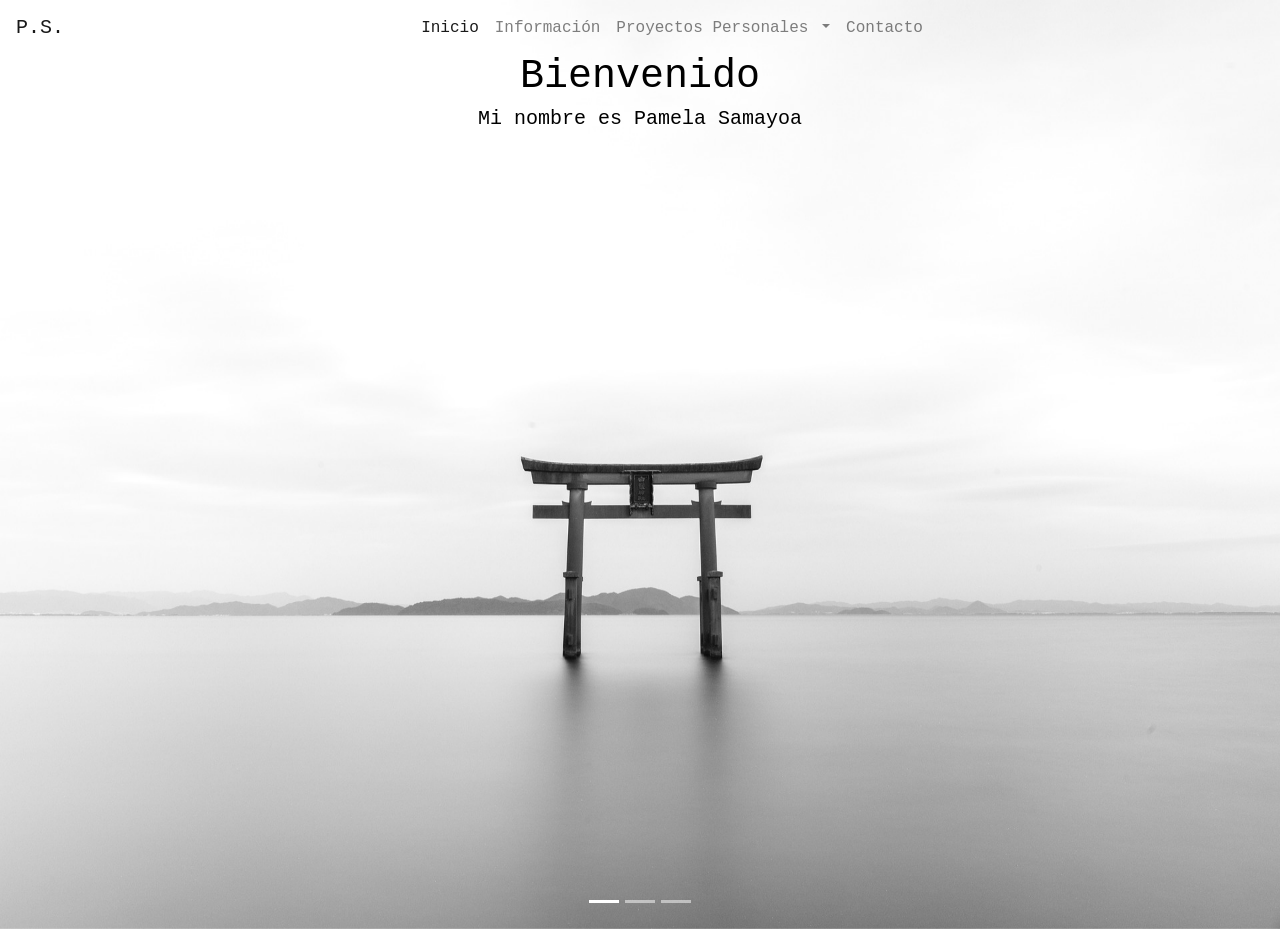
<file: index.html>
<!DOCTYPE html>
<html lang="en">
<head>
    <meta charset="UTF-8">
    <meta name="viewport" content="width=device-width, initial-scale=1.0">
    <link rel="stylesheet" href="./assets/css/estilos.css">
    <link rel="stylesheet" href="./assets/css/bootstrap.min.css">
    <link rel="stylesheet" href="./assets/animation/transition.min.css">
    <link rel="stylesheet" href="https://cdnjs.cloudflare.com/ajax/libs/animate.css/4.1.1/animate.min.css">
    <title>Pamela Samayoa</title>
</head>
<body>
  <header>
    <nav class="navbar navbar-expand-lg navbar-light fixed-top">
        <a class="navbar-brand" href="PaginaPrincipal.html">P.S.</a>
        <button class="navbar-toggler" type="button" data-toggle="collapse" data-target="#navbarSupportedContent" aria-controls="navbarSupportedContent" aria-expanded="false" aria-label="Toggle navigation">
          <span class="navbar-toggler-icon"></span>
        </button>
        <div class="collapse navbar-collapse" id="navbarSupportedContent">
          <ul class="navbar-nav m-auto">
            <li class="nav-item active">
              <a class="nav-link" href="index.html">Inicio<span class="sr-only">(current)</span></a>
            </li>
            <li class="nav-item">
              <a class="nav-link" href="SobreMi.html">Información</a>
            </li>
            <li class="nav-item dropdown">
              <a class="nav-link dropdown-toggle" href="#" id="navbarDropdown" role="button" data-toggle="dropdown" aria-haspopup="true" aria-expanded="false">
                Proyectos Personales
              </a>
              <div class="dropdown-menu c" aria-labelledby="navbarDropdown">
                <a class="dropdown-item" href="./ProyectosPersonales/BlogViajes/index.html" target="_blank">Blog de Viaje</a>
                <a class="dropdown-item" href="./ProyectosPersonales/BlogCocina/index.html" target="_blank">Blog de Cocina</a>
              </div>
            </li>
            <li class="nav-item">
              <a class="nav-link" href="./Contacto.html">Contacto</a>
            </li>
          </ul>
        </div>
      </nav>
    </header>
      <main>
        <div class="container-fluid" id="k">
        <div id="carouselExampleIndicators" class="carousel slide" data-ride="carousel">
          <ol class="carousel-indicators">
            <li data-target="#carouselExampleIndicators" data-slide-to="0" class="active"></li>
                <li data-target="#carouselExampleIndicators" data-slide-to="1"></li> 
               <li data-target="#carouselExampleIndicators" data-slide-to="2"></li> 
          </ol>
            <div class="carousel-inner ctamaño">
              <div class="carousel-item active" transition-style="in:circle:hesitate">
                <img class="d-block w-100 img-fluid" id="aument" src="./assets/img/tori-g1253691ed_1920.jpg" alt="Second slide">
                <div class="carousel-caption" id="t">
                  <h1 class="animate__animated animate__fadeInUp">Bienvenido</h1>
              </div>
              <div class="carousel-caption" id="a">
                <h5 class="animate__animated animate__fadeInUp">Mi nombre es Pamela Samayoa</h5>
            </div>
              </div>
                <div class="carousel-item">
                <img class="d-block w-100 img-fluid" id="aument" src="./assets/img/android-g78f330126_1920.jpg" alt="Second slide">
                <div class="carousel-caption" id="tam">
                  <h5>Programadora Full Stack</h5>
                    <p>La tecnología tiene un impacto directo en la vida cotidiana de las personas. <br> Brindarles una mejor navegación a los espectadores es una buena herramienta.</p>
                </div> 
              </div>
              <div class="carousel-item">
                <img class="d-block w-100 img-fluid" id="aument" src="./assets/img/robot-geb44dffe2_1280.jpg" alt="Third slide">
                  <div class="carousel-caption" id="col">
                    <h2>El blanco es el mejor lienzo para dejar que tu imaginación se divierta.</h2>
                  </div>
              </div>
            </div>              
        </div>  
      </div>
</main>
<script src="https://code.jquery.com/jquery-3.2.1.slim.min.js" integrity="sha384-KJ3o2DKtIkvYIK3UENzmM7KCkRr/rE9/Qpg6aAZGJwFDMVNA/GpGFF93hXpG5KkN" crossorigin="anonymous"></script>
<script src="https://cdn.jsdelivr.net/npm/popper.js@1.12.9/dist/umd/popper.min.js" integrity="sha384-ApNbgh9B+Y1QKtv3Rn7W3mgPxhU9K/ScQsAP7hUibX39j7fakFPskvXusvfa0b4Q" crossorigin="anonymous"></script>
<script src="https://cdn.jsdelivr.net/npm/bootstrap@4.0.0/dist/js/bootstrap.min.js" integrity="sha384-JZR6Spejh4U02d8jOt6vLEHfe/JQGiRRSQQxSfFWpi1MquVdAyjUar5+76PVCmYl" crossorigin="anonymous"></script>
</body>
</html>
</file>
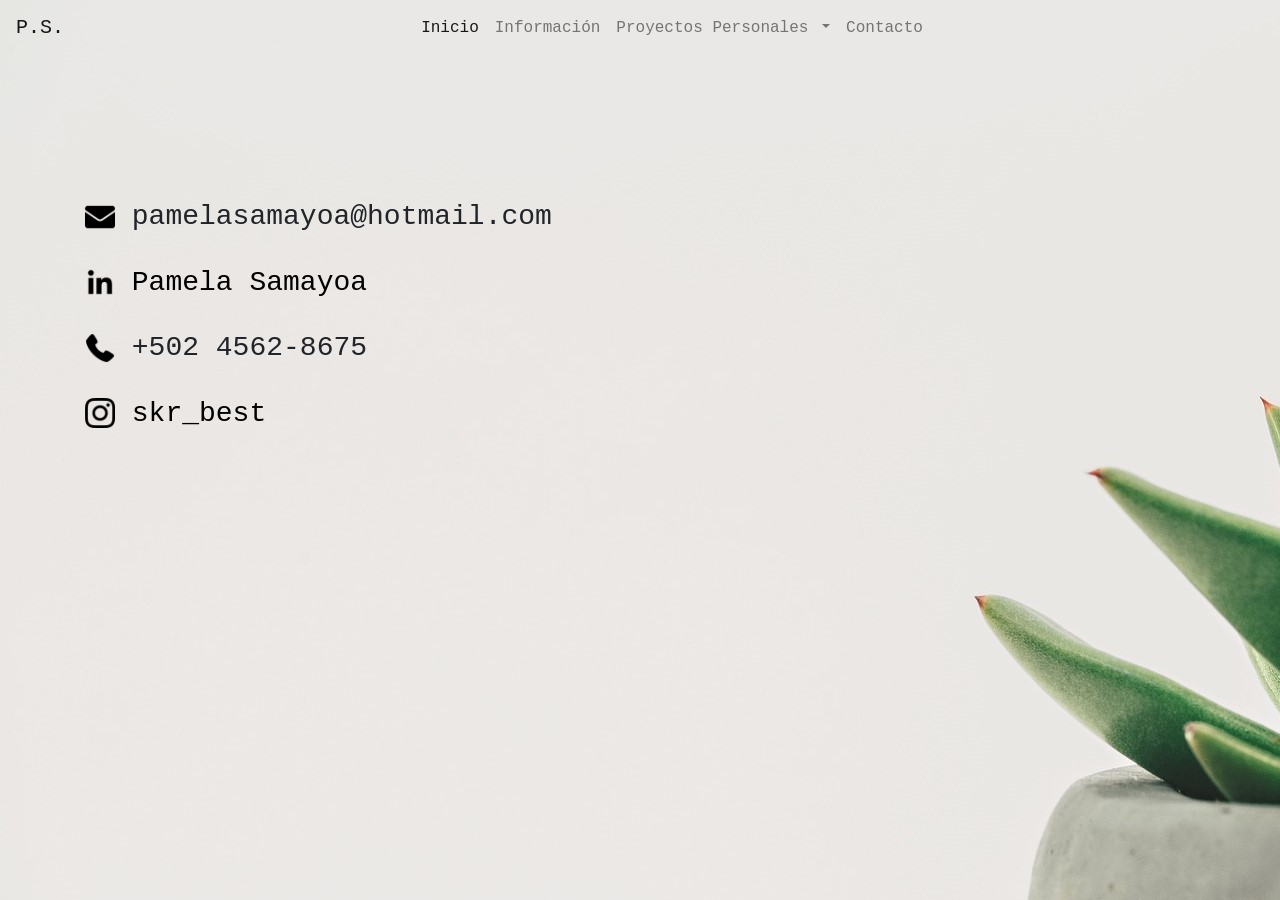
<file: Contacto.html>
<!DOCTYPE html>
<html lang="en">
<head>
    <meta charset="UTF-8">
    <meta name="viewport" content="width=device-width, initial-scale=1.0">
    <link rel="stylesheet" href="./assets/css/estilos.css">
    <link rel="stylesheet" href="./assets/css/bootstrap.min.css">
    <title>Contacto-Pamela Samayoa</title>
</head>
<body background="/assets/img/plant-g1667e9847_1920.jpg">
    <header>
        <nav class="navbar navbar-expand-lg navbar-light fixed-top">
            <a class="navbar-brand" href="PaginaPrincipal.html">P.S.</a>
            <button class="navbar-toggler" type="button" data-toggle="collapse" data-target="#navbarSupportedContent" aria-controls="navbarSupportedContent" aria-expanded="false" aria-label="Toggle navigation">
              <span class="navbar-toggler-icon"></span>
            </button>
            <div class="collapse navbar-collapse" id="navbarSupportedContent">
              <ul class="navbar-nav m-auto">
                <li class="nav-item active">
                  <a class="nav-link" href="index.html">Inicio<span class="sr-only">(current)</span></a>
                </li>
                <li class="nav-item">
                  <a class="nav-link" href="SobreMi.html">Información</a>
                </li>
                <li class="nav-item dropdown">
                  <a class="nav-link dropdown-toggle" href="#" id="navbarDropdown" role="button" data-toggle="dropdown" aria-haspopup="true" aria-expanded="false">
                    Proyectos Personales
                  </a>
                  <div class="dropdown-menu c" aria-labelledby="navbarDropdown">
                    <a class="dropdown-item" href="./ProyectosPersonales/BlogViajes/index.html" target="_blank">Blog de Viaje</a>
                    <a class="dropdown-item" href="./ProyectosPersonales/BlogCocina/index.html" target="_blank">Blog de Cocina</a>
                  </div>
                </li>
                <li class="nav-item">
                  <a class="nav-link" href="./Contacto.html">Contacto</a>
                </li>
              </ul>
              
            </div>
          </nav>
        </header>
    <main>
      <div class="container">
        <div class="cja">
          <h3><img id="correo" src="./assets/img/email.png" alt="Icono de correo electronico">  pamelasamayoa@hotmail.com</h3><br>
          <h3><img id="correo" src="./assets/img/linkedin.png" alt="Icono de correo electronico"><a class="lin" href="https://www.linkedin.com/in/pamela-samayoa-42357a245/" target="_blank">  Pamela Samayoa</a></h3><br>
          <h3><img id="correo" src="./assets/img/llamada-telefonica.png" alt="Icono de celular">  +502 4562-8675</h3><br>
          <h3><img id="correo" src="./assets/img/instagram.png" alt="Icono de correo electronico"><a class="lin" href="https://www.instagram.com/skr_best/" target="_blank">  skr_best</a></h3>
        </div>
      </div>
    </main>
    <script src="https://code.jquery.com/jquery-3.2.1.slim.min.js" integrity="sha384-KJ3o2DKtIkvYIK3UENzmM7KCkRr/rE9/Qpg6aAZGJwFDMVNA/GpGFF93hXpG5KkN" crossorigin="anonymous"></script>
    <script src="https://cdn.jsdelivr.net/npm/popper.js@1.12.9/dist/umd/popper.min.js" integrity="sha384-ApNbgh9B+Y1QKtv3Rn7W3mgPxhU9K/ScQsAP7hUibX39j7fakFPskvXusvfa0b4Q" crossorigin="anonymous"></script>
    <script src="https://cdn.jsdelivr.net/npm/bootstrap@4.0.0/dist/js/bootstrap.min.js" integrity="sha384-JZR6Spejh4U02d8jOt6vLEHfe/JQGiRRSQQxSfFWpi1MquVdAyjUar5+76PVCmYl" crossorigin="anonymous"></script>    
</body>
</html>
</file>
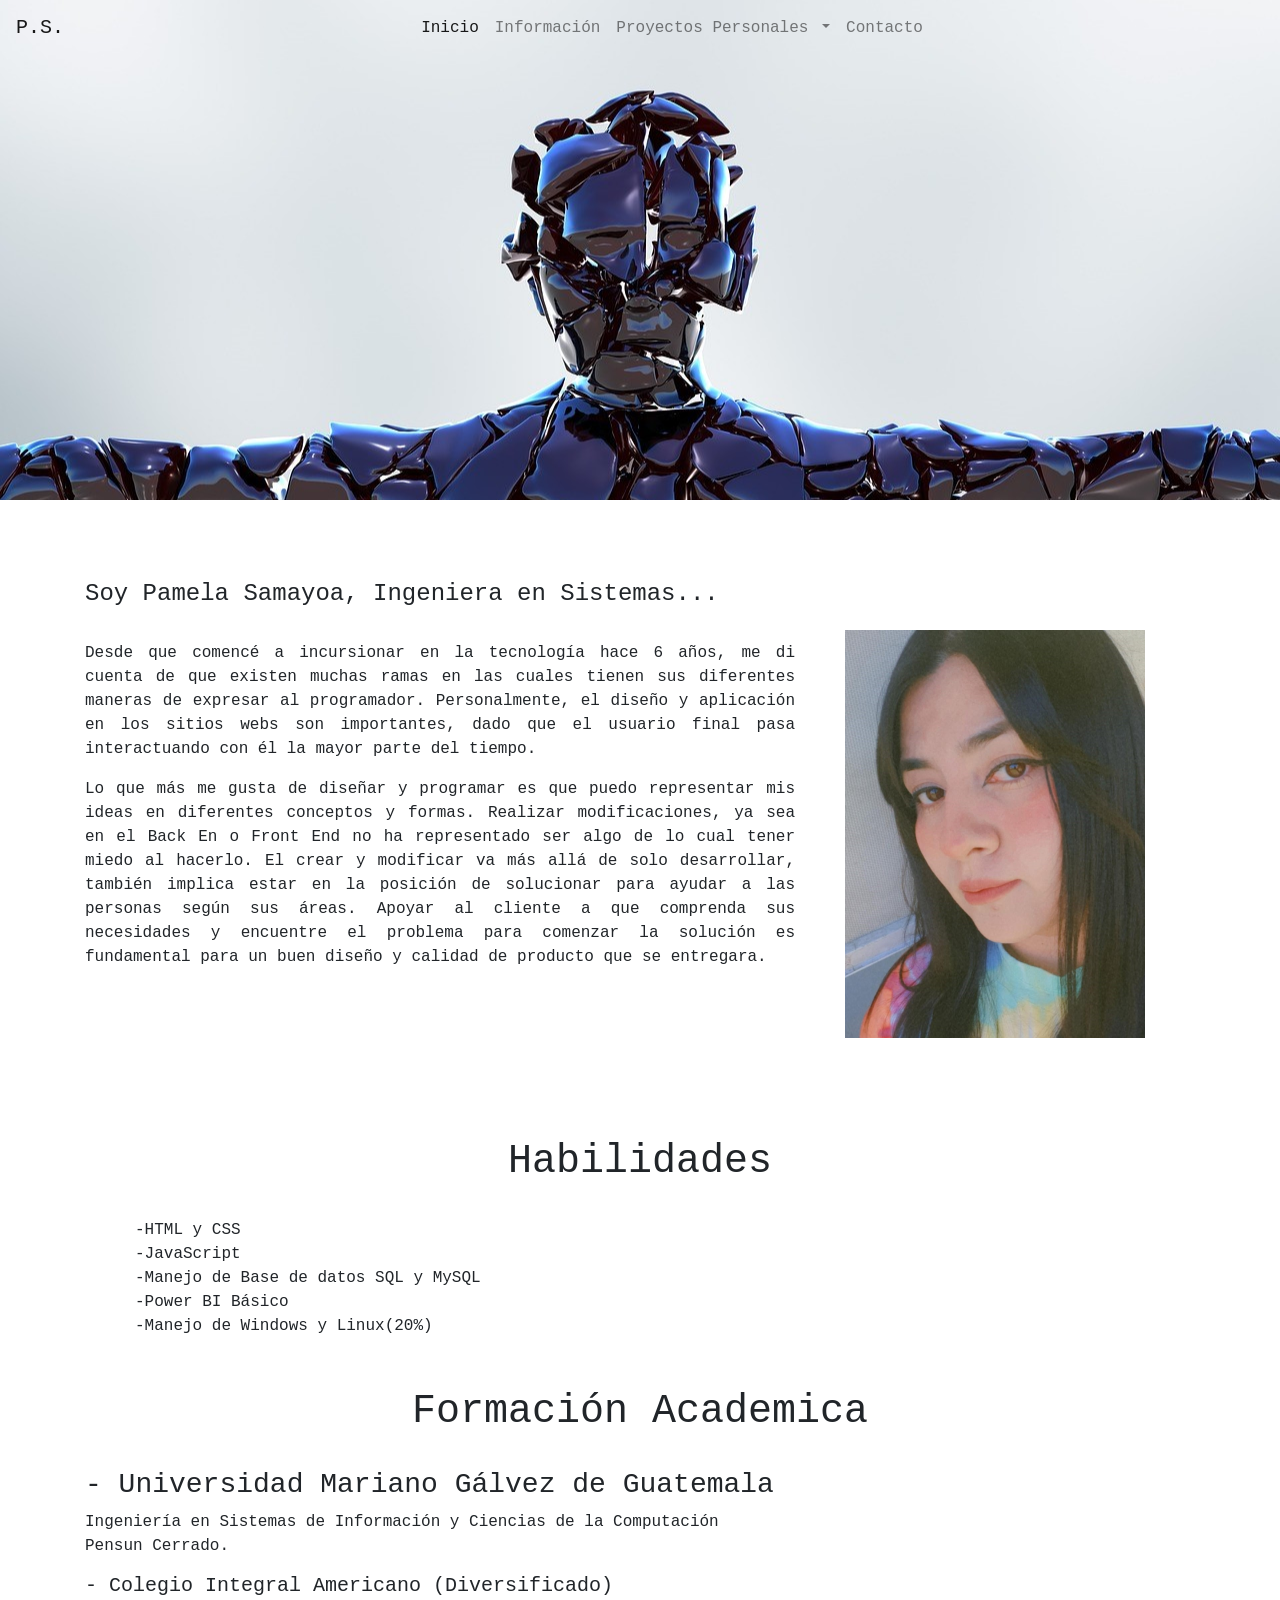
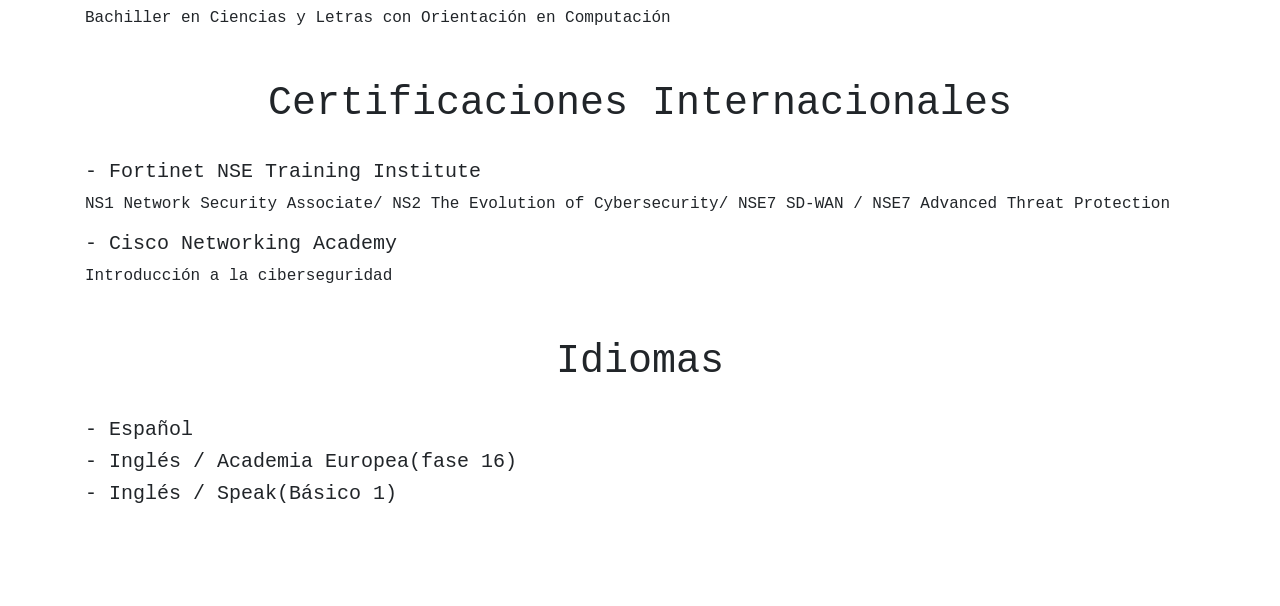
<file: SobreMi.html>
<!DOCTYPE html>
<html lang="en">
<head>
    <meta charset="UTF-8">
    <meta name="viewport" content="width=device-width, initial-scale=1.0">
    <link rel="stylesheet" href="./assets/css/estilos.css">
    <link rel="stylesheet" href="./assets/css/bootstrap.min.css">
    <title>Pamela Samayoa-Sobre mi</title>
</head>
<body>
    
        <nav class="navbar navbar-expand-lg navbar-light fixed-top">
            <a class="navbar-brand" href="PaginaPrincipal.html">P.S.</a>
            <button class="navbar-toggler" type="button" data-toggle="collapse" data-target="#navbarSupportedContent" aria-controls="navbarSupportedContent" aria-expanded="false" aria-label="Toggle navigation">
              <span class="navbar-toggler-icon"></span>
            </button>
            <div class="collapse navbar-collapse" id="navbarSupportedContent">
              <ul class="navbar-nav m-auto">
                <li class="nav-item active">
                  <a class="nav-link" href="index.html">Inicio<span class="sr-only">(current)</span></a>
                </li>
                <li class="nav-item">
                  <a class="nav-link" href="SobreMi.html">Información</a>
                </li>
                <li class="nav-item dropdown">
                  <a class="nav-link dropdown-toggle" href="#" id="navbarDropdown" role="button" data-toggle="dropdown" aria-haspopup="true" aria-expanded="false">
                    Proyectos Personales
                  </a>
                  <div class="dropdown-menu c" aria-labelledby="navbarDropdown">
                    <a class="dropdown-item" href="./ProyectosPersonales/BlogViajes/index.html" target="_blank">Blog de Viaje</a>
                    <a class="dropdown-item" href="./ProyectosPersonales/BlogCocina/index.html" target="_blank">Blog de Cocina</a>
                  </div>
                </li>
                <li class="nav-item">
                  <a class="nav-link" href="./Contacto.html">Contacto</a>
                </li>
              </ul>
            </div>
          </nav>
          <header class="header"></header>
    <main>
      <div class="container">
        <div class="d-flex sobre">
            <div class="caja1">
                <h4 class="text-left">Soy Pamela Samayoa, Ingeniera en Sistemas...</h4><br>
                <p class="text-justify">Desde que comencé a incursionar en la tecnología hace 6 años, me di cuenta de que existen muchas
                    ramas en las cuales tienen sus diferentes maneras de expresar al programador. 
                     Personalmente, el diseño y aplicación en los sitios webs son importantes, 
                    dado que el usuario final pasa interactuando con él la mayor parte del tiempo.  </p> 
                    <p class="text-justify">Lo que más me gusta de diseñar y programar es que puedo representar mis ideas en diferentes 
                        conceptos y formas. Realizar modificaciones, ya sea en el Back En o Front End no ha representado ser algo de lo cual 
                        tener miedo al hacerlo. El crear y modificar va más allá de solo desarrollar, también implica estar en la posición 
                        de solucionar para ayudar a las personas según sus áreas. Apoyar al cliente a que comprenda sus necesidades y encuentre 
                        el problema para comenzar la solución es fundamental para un buen diseño y calidad de producto que se entregara. </p>             
            </div>
            <div class="caja2">
              <img src="./assets/img/perfil4.jpg" id="perfil" alt="...">
            </div>
        </div>
      </div>
      <div class="container">
        <div class="caja2">
          <h1 class="text-center">Habilidades</h1><br>
          <p class="text-justify">-HTML y CSS <br> -JavaScript <br>-Manejo de Base de datos SQL y MySQL <br> -Power BI Básico <br>-Manejo de Windows y Linux(20%)</p>
        </div> 
      </div>
      <div class="container">
        <div class="caja4">
          <h1 class="text-center">Formación Academica</h1><br>
            <h3 class="text-left">- Universidad Mariano Gálvez de Guatemala</h3>
            <p class="text-justify">Ingeniería en Sistemas de Información y Ciencias de la Computación <br>
                Pensun Cerrado.</p>
            <h5 class="text-left">- Colegio Integral Americano (Diversificado)</h5>
            <p class="text-justify">Bachiller en Ciencias y Letras con Orientación en Computación</p> 
        </div>  
      </div>  
      <div class="container">
        <div class="caja5">
          <h1 class="text-center">Certificaciones Internacionales</h1><br>
          <h5 class="text-left">- Fortinet NSE Training Institute</h5>
          <p class="text-justify">NS1 Network Security Associate/ NS2 The Evolution of Cybersecurity/ NSE7 SD-WAN / NSE7 Advanced Threat Protection</p>
          <h5 class="text-left">- Cisco Networking Academy</h5>
          <p class="text-justify">Introducción a la ciberseguridad</p> 
        </div>
      </div>
      <div class="container">
        <div class="caja6">
          <h1 class="text-center">Idiomas</h1><br>
        <h5 class="text-left">- Español</h5>
        <h5 class="text-left">- Inglés / Academia Europea(fase 16)</h5>
        <h5 class="text-left">- Inglés / Speak(Básico 1)</h5>
        </div>
      </div>  
    </main>
    <script src="https://code.jquery.com/jquery-3.2.1.slim.min.js" integrity="sha384-KJ3o2DKtIkvYIK3UENzmM7KCkRr/rE9/Qpg6aAZGJwFDMVNA/GpGFF93hXpG5KkN" crossorigin="anonymous"></script>
    <script src="https://cdn.jsdelivr.net/npm/popper.js@1.12.9/dist/umd/popper.min.js" integrity="sha384-ApNbgh9B+Y1QKtv3Rn7W3mgPxhU9K/ScQsAP7hUibX39j7fakFPskvXusvfa0b4Q" crossorigin="anonymous"></script>
    <script src="https://cdn.jsdelivr.net/npm/bootstrap@4.0.0/dist/js/bootstrap.min.js" integrity="sha384-JZR6Spejh4U02d8jOt6vLEHfe/JQGiRRSQQxSfFWpi1MquVdAyjUar5+76PVCmYl" crossorigin="anonymous"></script>    
</body>
</html>
</file>
<file: assets/css/estilos.css>
/* Modificaciones generales */
*{
    margin: 0;
    padding: 0;
    font-family: Courier New;
}

main{
    background: white;
}
/* Navbar modificaciones */
div .c{
    background-color: #E4E4EF;
}
#k{
    padding: 0;
}
/* Modificaciones div container */
.ctamaño{
    max-height: 929px;
}
/* modicicación primera imagen y contenedor*/
#aument{
    min-height: 929px;
}
div #t{
        margin-bottom: 780px;
        color: black;
}
div #a{
        margin-bottom: 750px;
        color: black; 
}
/* Modicicación segunda imagen y contenedor */
div #tam{
    margin-bottom: 6%;
    background-color: white;
    color: black;
    border-radius: 10px;
    font-size: x-large;
}
/* Modicicación tercera imagen y contenedor */
div #col{
    margin-bottom: 824px;
    color: black;
    border-radius: 10px;
    opacity: 0.8;
}
@keyframes circle-in-hesitate {
    0% {
      clip-path: circle(0%);
    }
    40% {
      clip-path: circle(40%);
    }
    100% {
      clip-path: circle(125%);
    }
  }
  
  [transition-style="in:circle:hesitate"] {
    animation: 2.5s cubic-bezier(.25, 1, .30, 1) circle-in-hesitate both;
  }



.header {
    background: url(/assets/img/sobre.jpg) no-repeat center;
    min-height: 500px;
  }
/* Página Sobre mi */
.sobre{
    margin-top: 80px;
}
/* Modificación de div por caja */
.caja2{
    margin: 50px;
}
/* Modificación de foto de perfil */
#perfil{
    float: right;
    width: 300px;
}
h1 #mi{
    text-align: center;
}
/* Modificación Secciones de información*/
div .FA{
    margin-top: 80px;
}
.caja2{
    margin-top: 50px;
}
.caja5{
    margin-top: 50px;
}
.caja6{
    margin-top: 50px;
    margin-bottom: 100px;
}


/* Modificación pagina Contacto */
div .cja{
    margin-top: 200px;
     position:absolute;;
}
#correo{
    width: 30px;
}
.lin{
    color: black;
}
</file>
<file: assets/animation/transition.min.css>
:root{--circle-center-center-out:circle(0%);--circle-center-center-in:circle(125%);--circle-hesitate:circle(40%);--circle-top-left-out:circle(0% at top left);--circle-top-right-out:circle(0% at top right);--circle-bottom-right-out:circle(0% at bottom right);--circle-bottom-left-out:circle(0% at bottom left);--circle-top-left-in:circle(150% at top left);--circle-top-right-in:circle(150% at top right);--circle-bottom-right-in:circle(150% at bottom right);--circle-bottom-left-in:circle(150% at bottom left);--wipe-in:inset(0 0 0 0);--wipe-bottom:inset(100% 0 0 0);--wipe-left:inset(0 100% 0 0);--wipe-top:inset(0 0 100% 0);--wipe-right:inset(0 0 0 100%);--wipe-top-left-in:polygon(50% -50%,150% 50%,50% 150%,-50% 50%);--wipe-top-right-in:polygon(50% -50%,150% 50%,50% 150%,-50% 50%);--wipe-bottom-left-in:polygon(50% -50%,150% 50%,50% 150%,-50% 50%);--wipe-bottom-right-in:polygon(-50% 0%,200% 0,0 200%,0 -50%);--wipe-top-left-out:polygon(0 0,0 0,0 0,0 50%);--wipe-top-right-out:polygon(50% -50%,150% 50%,150% 50%,50% -50%);--wipe-bottom-left-out:polygon(-50% 50%,50% 150%,50% 150%,-50% 50%);--wipe-bottom-right-out:polygon(150% 50%,150% 50%,50% 150%,50% 150%);--wipe-cinematic-out:inset(100% 0 100% 0);--wipe-cinematic-mid:inset(10% 0 10% 0);--square-hesitate:inset(33% 33% 33% 33%);--square-out:inset(100% 100% 100% 100%);--square-in:var(--wipe-in);--square-top-left-out:inset(0 100% 100% 0);--square-top-right-out:inset(0 0 100% 100%);--square-bottom-left-out:inset(100% 100% 0 0);--square-bottom-right-out:inset(100% 0 0 100%);--diamond-center-in:polygon(-50% 50%,50% -50%,150% 50%,50% 150%);--diamond-center-out:polygon(50% 50%,50% 50%,50% 50%,50% 50%);--diamond-hesitate:polygon(45% 50%,50% 25%,55% 50%,50% 75%);--opposing-corners-in:polygon(0 0,0 100%,100% 100%,100% 0);--opposing-corners-out:polygon(0 0,50% 50%,100% 100%,50% 50%)}[transition-style]{animation-delay:var(--transition__delay,0);animation-duration:var(--transition__duration,2.5s);animation-timing-function:var(--transition__easing,cubic-bezier(.25,1,.3,1));animation-fill-mode:both;will-change:clip-path}@media (prefers-reduced-motion:reduce),print{[transition-style]{animation-duration:1ms!important;transition-duration:1ms!important;animation-iteration-count:1!important}}@keyframes wipe-out-top{0%{-webkit-clip-path:var(--wipe-in);clip-path:var(--wipe-in)}to{-webkit-clip-path:var(--wipe-top);clip-path:var(--wipe-top)}}[transition-style="out:wipe:top"],[transition-style="out:wipe:up"]{animation-name:wipe-out-top}@keyframes wipe-out-right{0%{-webkit-clip-path:var(--wipe-in);clip-path:var(--wipe-in)}to{-webkit-clip-path:var(--wipe-right);clip-path:var(--wipe-right)}}[transition-style="out:wipe:right"]{animation-name:wipe-out-right}@keyframes wipe-out-bottom{0%{-webkit-clip-path:var(--wipe-in);clip-path:var(--wipe-in)}to{-webkit-clip-path:var(--wipe-bottom);clip-path:var(--wipe-bottom)}}[transition-style="out:wipe:bottom"],[transition-style="out:wipe:down"]{animation-name:wipe-out-bottom}@keyframes wipe-out-left{0%{-webkit-clip-path:var(--wipe-in);clip-path:var(--wipe-in)}to{-webkit-clip-path:var(--wipe-left);clip-path:var(--wipe-left)}}[transition-style="out:wipe:left"]{animation-name:wipe-out-left}@keyframes wipe-in-top{0%{-webkit-clip-path:var(--wipe-top);clip-path:var(--wipe-top)}to{-webkit-clip-path:var(--wipe-in);clip-path:var(--wipe-in)}}[transition-style="in:wipe:down"],[transition-style="in:wipe:top"]{animation-name:wipe-in-top}@keyframes wipe-in-right{0%{-webkit-clip-path:var(--wipe-left);clip-path:var(--wipe-left)}to{-webkit-clip-path:var(--wipe-in);clip-path:var(--wipe-in)}}[transition-style="in:wipe:right"]{animation-name:wipe-in-right}@keyframes wipe-in-bottom{0%{-webkit-clip-path:var(--wipe-bottom);clip-path:var(--wipe-bottom)}to{-webkit-clip-path:var(--wipe-in);clip-path:var(--wipe-in)}}[transition-style="in:wipe:bottom"],[transition-style="in:wipe:up"]{animation-name:wipe-in-bottom}@keyframes wipe-in-left{0%{-webkit-clip-path:var(--wipe-right);clip-path:var(--wipe-right)}to{-webkit-clip-path:var(--wipe-in);clip-path:var(--wipe-in)}}[transition-style="in:wipe:left"]{animation-name:wipe-in-left}@keyframes wipe-in-top-right{0%{-webkit-clip-path:var(--wipe-bottom-left-out);clip-path:var(--wipe-bottom-left-out)}to{-webkit-clip-path:var(--wipe-top-right-in);clip-path:var(--wipe-top-right-in)}}[transition-style="in:wipe:top-right"]{animation-name:wipe-in-top-right}@keyframes wipe-in-top-left{0%{-webkit-clip-path:var(--wipe-bottom-right-out);clip-path:var(--wipe-bottom-right-out)}to{-webkit-clip-path:var(--wipe-top-left-in);clip-path:var(--wipe-top-left-in)}}[transition-style="in:wipe:top-left"]{animation-name:wipe-in-top-left}@keyframes wipe-in-bottom-right{0%{-webkit-clip-path:var(--wipe-top-left-out);clip-path:var(--wipe-top-left-out)}to{-webkit-clip-path:var(--wipe-bottom-right-in);clip-path:var(--wipe-bottom-right-in)}}[transition-style="in:wipe:bottom-right"]{animation-name:wipe-in-bottom-right}@keyframes wipe-in-bottom-left{0%{-webkit-clip-path:var(--wipe-top-right-out);clip-path:var(--wipe-top-right-out)}to{-webkit-clip-path:var(--wipe-bottom-left-in);clip-path:var(--wipe-bottom-left-in)}}[transition-style="in:wipe:bottom-left"]{animation-name:wipe-in-bottom-left}@keyframes wipe-out-top-right{0%{-webkit-clip-path:var(--wipe-bottom-left-in);clip-path:var(--wipe-bottom-left-in)}to{-webkit-clip-path:var(--wipe-top-right-out);clip-path:var(--wipe-top-right-out)}}[transition-style="out:wipe:top-right"]{animation-name:wipe-out-top-right}@keyframes wipe-out-top-left{0%{-webkit-clip-path:var(--wipe-bottom-right-in);clip-path:var(--wipe-bottom-right-in)}to{-webkit-clip-path:var(--wipe-top-left-out);clip-path:var(--wipe-top-left-out)}}[transition-style="out:wipe:top-left"]{animation-name:wipe-out-top-left}@keyframes wipe-out-bottom-right{0%{-webkit-clip-path:var(--wipe-top-left-in);clip-path:var(--wipe-top-left-in)}to{-webkit-clip-path:var(--wipe-bottom-right-out);clip-path:var(--wipe-bottom-right-out)}}[transition-style="out:wipe:bottom-right"]{animation-name:wipe-out-bottom-right}@keyframes wipe-out-bottom-left{0%{-webkit-clip-path:var(--wipe-top-right-in);clip-path:var(--wipe-top-right-in)}to{-webkit-clip-path:var(--wipe-bottom-left-out);clip-path:var(--wipe-bottom-left-out)}}[transition-style="out:wipe:bottom-left"]{animation-name:wipe-out-bottom-left}@keyframes wipe-cinematic-out{0%{-webkit-clip-path:var(--wipe-in);clip-path:var(--wipe-in)}30%,70%{-webkit-clip-path:var(--wipe-cinematic-mid);clip-path:var(--wipe-cinematic-mid)}to{-webkit-clip-path:var(--wipe-cinematic-out);clip-path:var(--wipe-cinematic-out)}}[transition-style="out:wipe:cinematic"]{animation-name:wipe-cinematic-out}@keyframes wipe-cinematic-in{0%{-webkit-clip-path:var(--wipe-cinematic-out);clip-path:var(--wipe-cinematic-out)}30%,70%{-webkit-clip-path:var(--wipe-cinematic-mid);clip-path:var(--wipe-cinematic-mid)}to{-webkit-clip-path:var(--wipe-in);clip-path:var(--wipe-in)}}[transition-style="in:wipe:cinematic"]{animation-name:wipe-cinematic-in}@keyframes circle-in-hesitate{0%{-webkit-clip-path:var(--circle-center-center-out);clip-path:var(--circle-center-center-out)}40%{-webkit-clip-path:var(--circle-hesitate);clip-path:var(--circle-hesitate)}to{-webkit-clip-path:var(--circle-center-center-in);clip-path:var(--circle-center-center-in)}}[transition-style="in:circle:hesitate"]{animation-name:circle-in-hesitate}@keyframes circle-out-hesitate{0%{-webkit-clip-path:var(--circle-center-center-in);clip-path:var(--circle-center-center-in)}40%{-webkit-clip-path:var(--circle-hesitate);clip-path:var(--circle-hesitate)}to{-webkit-clip-path:var(--circle-center-center-out);clip-path:var(--circle-center-center-out)}}[transition-style="out:circle:hesitate"]{animation-name:circle-out-hesitate}@keyframes circle-in-center{0%{-webkit-clip-path:var(--circle-center-center-out);clip-path:var(--circle-center-center-out)}to{-webkit-clip-path:var(--circle-center-center-in);clip-path:var(--circle-center-center-in)}}[transition-style="in:circle:center"]{animation-name:circle-in-center}@keyframes circle-out-center{0%{-webkit-clip-path:var(--circle-center-center-in);clip-path:var(--circle-center-center-in)}to{-webkit-clip-path:var(--circle-center-center-out);clip-path:var(--circle-center-center-out)}}[transition-style="out:circle:center"]{animation-name:circle-out-center}@keyframes circle-out-top-left{0%{-webkit-clip-path:var(--circle-center-center-in);clip-path:var(--circle-center-center-in)}to{-webkit-clip-path:var(--circle-top-left-out);clip-path:var(--circle-top-left-out)}}[transition-style="out:circle:top-left"]{--transition__duration:1.5s;animation-name:circle-out-top-left}@keyframes circle-out-top-right{0%{-webkit-clip-path:var(--circle-center-center-in);clip-path:var(--circle-center-center-in)}to{-webkit-clip-path:var(--circle-top-right-out);clip-path:var(--circle-top-right-out)}}[transition-style="out:circle:top-right"]{--transition__duration:1.5s;animation-name:circle-out-top-right}@keyframes circle-out-bottom-left{0%{-webkit-clip-path:var(--circle-center-center-in);clip-path:var(--circle-center-center-in)}to{-webkit-clip-path:var(--circle-bottom-left-out);clip-path:var(--circle-bottom-left-out)}}[transition-style="out:circle:bottom-left"]{--transition__duration:1.5s;animation-name:circle-out-bottom-left}@keyframes circle-out-bottom-right{0%{-webkit-clip-path:var(--circle-center-center-in);clip-path:var(--circle-center-center-in)}to{-webkit-clip-path:var(--circle-bottom-right-out);clip-path:var(--circle-bottom-right-out)}}[transition-style="out:circle:bottom-right"]{--transition__duration:1.5s;animation-name:circle-out-bottom-right}@keyframes circle-in-top-left{0%{-webkit-clip-path:var(--circle-center-center-out);clip-path:var(--circle-center-center-out)}to{-webkit-clip-path:var(--circle-top-left-in);clip-path:var(--circle-top-left-in)}}[transition-style="in:circle:top-left"]{animation-name:circle-in-top-left}@keyframes circle-in-top-right{0%{-webkit-clip-path:var(--circle-center-center-out);clip-path:var(--circle-center-center-out)}to{-webkit-clip-path:var(--circle-top-right-in);clip-path:var(--circle-top-right-in)}}[transition-style="in:circle:top-right"]{animation-name:circle-in-top-right}@keyframes circle-in-bottom-left{0%{-webkit-clip-path:var(--circle-center-center-out);clip-path:var(--circle-center-center-out)}to{-webkit-clip-path:var(--circle-bottom-left-in);clip-path:var(--circle-bottom-left-in)}}[transition-style="in:circle:bottom-left"]{animation-name:circle-in-bottom-left}@keyframes circle-in-bottom-right{0%{-webkit-clip-path:var(--circle-center-center-out);clip-path:var(--circle-center-center-out)}to{-webkit-clip-path:var(--circle-bottom-right-in);clip-path:var(--circle-bottom-right-in)}}[transition-style="in:circle:bottom-right"]{animation-name:circle-in-bottom-right}@keyframes square-in-hesitate{0%{-webkit-clip-path:var(--square-out);clip-path:var(--square-out)}40%{-webkit-clip-path:var(--square-hesitate);clip-path:var(--square-hesitate)}to{-webkit-clip-path:var(--square-in);clip-path:var(--square-in)}}[transition-style="in:square:hesitate"]{animation-name:square-in-hesitate}@keyframes square-out-hesitate{0%{-webkit-clip-path:var(--square-in);clip-path:var(--square-in)}40%{-webkit-clip-path:var(--square-hesitate);clip-path:var(--square-hesitate)}to{-webkit-clip-path:var(--square-out);clip-path:var(--square-out)}}[transition-style="out:square:hesitate"]{animation-name:square-out-hesitate}@keyframes square-in-center{0%{-webkit-clip-path:var(--square-out);clip-path:var(--square-out)}to{-webkit-clip-path:var(--square-in);clip-path:var(--square-in)}}[transition-style="in:square:center"]{animation-name:square-in-center}@keyframes square-out-center{0%{-webkit-clip-path:var(--square-in);clip-path:var(--square-in)}to{-webkit-clip-path:var(--square-out);clip-path:var(--square-out)}}[transition-style="out:square:center"]{animation-name:square-out-center}@keyframes square-out-top-left{0%{-webkit-clip-path:var(--square-in);clip-path:var(--square-in)}to{-webkit-clip-path:var(--square-top-left-out);clip-path:var(--square-top-left-out)}}[transition-style="out:square:top-left"]{--transition__duration:1.5s;animation-name:square-out-top-left}@keyframes square-out-top-right{0%{-webkit-clip-path:var(--square-in);clip-path:var(--square-in)}to{-webkit-clip-path:var(--square-top-right-out);clip-path:var(--square-top-right-out)}}[transition-style="out:square:top-right"]{--transition__duration:1.5s;animation-name:square-out-top-right}@keyframes square-out-bottom-left{0%{-webkit-clip-path:var(--square-in);clip-path:var(--square-in)}to{-webkit-clip-path:var(--square-bottom-left-out);clip-path:var(--square-bottom-left-out)}}[transition-style="out:square:bottom-left"]{--transition__duration:1.5s;animation-name:square-out-bottom-left}@keyframes square-out-bottom-right{0%{-webkit-clip-path:var(--square-in);clip-path:var(--square-in)}to{-webkit-clip-path:var(--square-bottom-right-out);clip-path:var(--square-bottom-right-out)}}[transition-style="out:square:bottom-right"]{--transition__duration:1.5s;animation-name:square-out-bottom-right}@keyframes square-in-top-left{0%{-webkit-clip-path:var(--square-bottom-right-out);clip-path:var(--square-bottom-right-out)}to{-webkit-clip-path:var(--square-in);clip-path:var(--square-in)}}[transition-style="in:square:top-left"]{animation-name:square-in-top-left}@keyframes square-in-top-right{0%{-webkit-clip-path:var(--square-bottom-left-out);clip-path:var(--square-bottom-left-out)}to{-webkit-clip-path:var(--square-in);clip-path:var(--square-in)}}[transition-style="in:square:top-right"]{animation-name:square-in-top-right}@keyframes square-in-bottom-left{0%{-webkit-clip-path:var(--square-top-right-out);clip-path:var(--square-top-right-out)}to{-webkit-clip-path:var(--square-in);clip-path:var(--square-in)}}[transition-style="in:square:bottom-left"]{animation-name:square-in-bottom-left}@keyframes square-in-bottom-right{0%{-webkit-clip-path:var(--square-top-left-out);clip-path:var(--square-top-left-out)}to{-webkit-clip-path:var(--square-in);clip-path:var(--square-in)}}[transition-style="in:square:bottom-right"]{animation-name:square-in-bottom-right}@keyframes polygon-in-opposing-corners{0%{-webkit-clip-path:var(--opposing-corners-out);clip-path:var(--opposing-corners-out)}to{-webkit-clip-path:var(--opposing-corners-in);clip-path:var(--opposing-corners-in)}}[transition-style="in:polygon:opposing-corners"]{--transition__duration:1.5s;animation-name:polygon-in-opposing-corners}@keyframes polygon-out-opposing-corners{0%{-webkit-clip-path:var(--opposing-corners-in);clip-path:var(--opposing-corners-in)}to{-webkit-clip-path:var(--opposing-corners-out);clip-path:var(--opposing-corners-out)}}[transition-style="out:polygon:opposing-corners"]{--transition__duration:1.5s;animation-name:polygon-out-opposing-corners}@keyframes diamond-in-center{0%{-webkit-clip-path:var(--diamond-center-out);clip-path:var(--diamond-center-out)}to{-webkit-clip-path:var(--diamond-center-in);clip-path:var(--diamond-center-in)}}[transition-style="in:diamond:center"]{--transition__duration:1.5s;animation-name:diamond-in-center}@keyframes diamond-out-center{0%{-webkit-clip-path:var(--diamond-center-in);clip-path:var(--diamond-center-in)}to{-webkit-clip-path:var(--diamond-center-out);clip-path:var(--diamond-center-out)}}[transition-style="out:diamond:center"]{--transition__duration:1.5s;animation-name:diamond-out-center}@keyframes diamond-in-double-scale{0%{-webkit-clip-path:var(--diamond-center-out);clip-path:var(--diamond-center-out)}40%{-webkit-clip-path:var(--diamond-hesitate);clip-path:var(--diamond-hesitate)}to{-webkit-clip-path:var(--diamond-center-in);clip-path:var(--diamond-center-in)}}[transition-style="in:diamond:hesitate"]{--transition__duration:1.5s;animation-name:diamond-in-double-scale}@keyframes diamond-out-double-scale{0%{-webkit-clip-path:var(--diamond-center-in);clip-path:var(--diamond-center-in)}40%{-webkit-clip-path:var(--diamond-hesitate);clip-path:var(--diamond-hesitate)}to{-webkit-clip-path:var(--diamond-center-out);clip-path:var(--diamond-center-out)}}[transition-style="out:diamond:hesitate"]{--transition__duration:1.5s;animation-name:diamond-out-double-scale}
</file>
